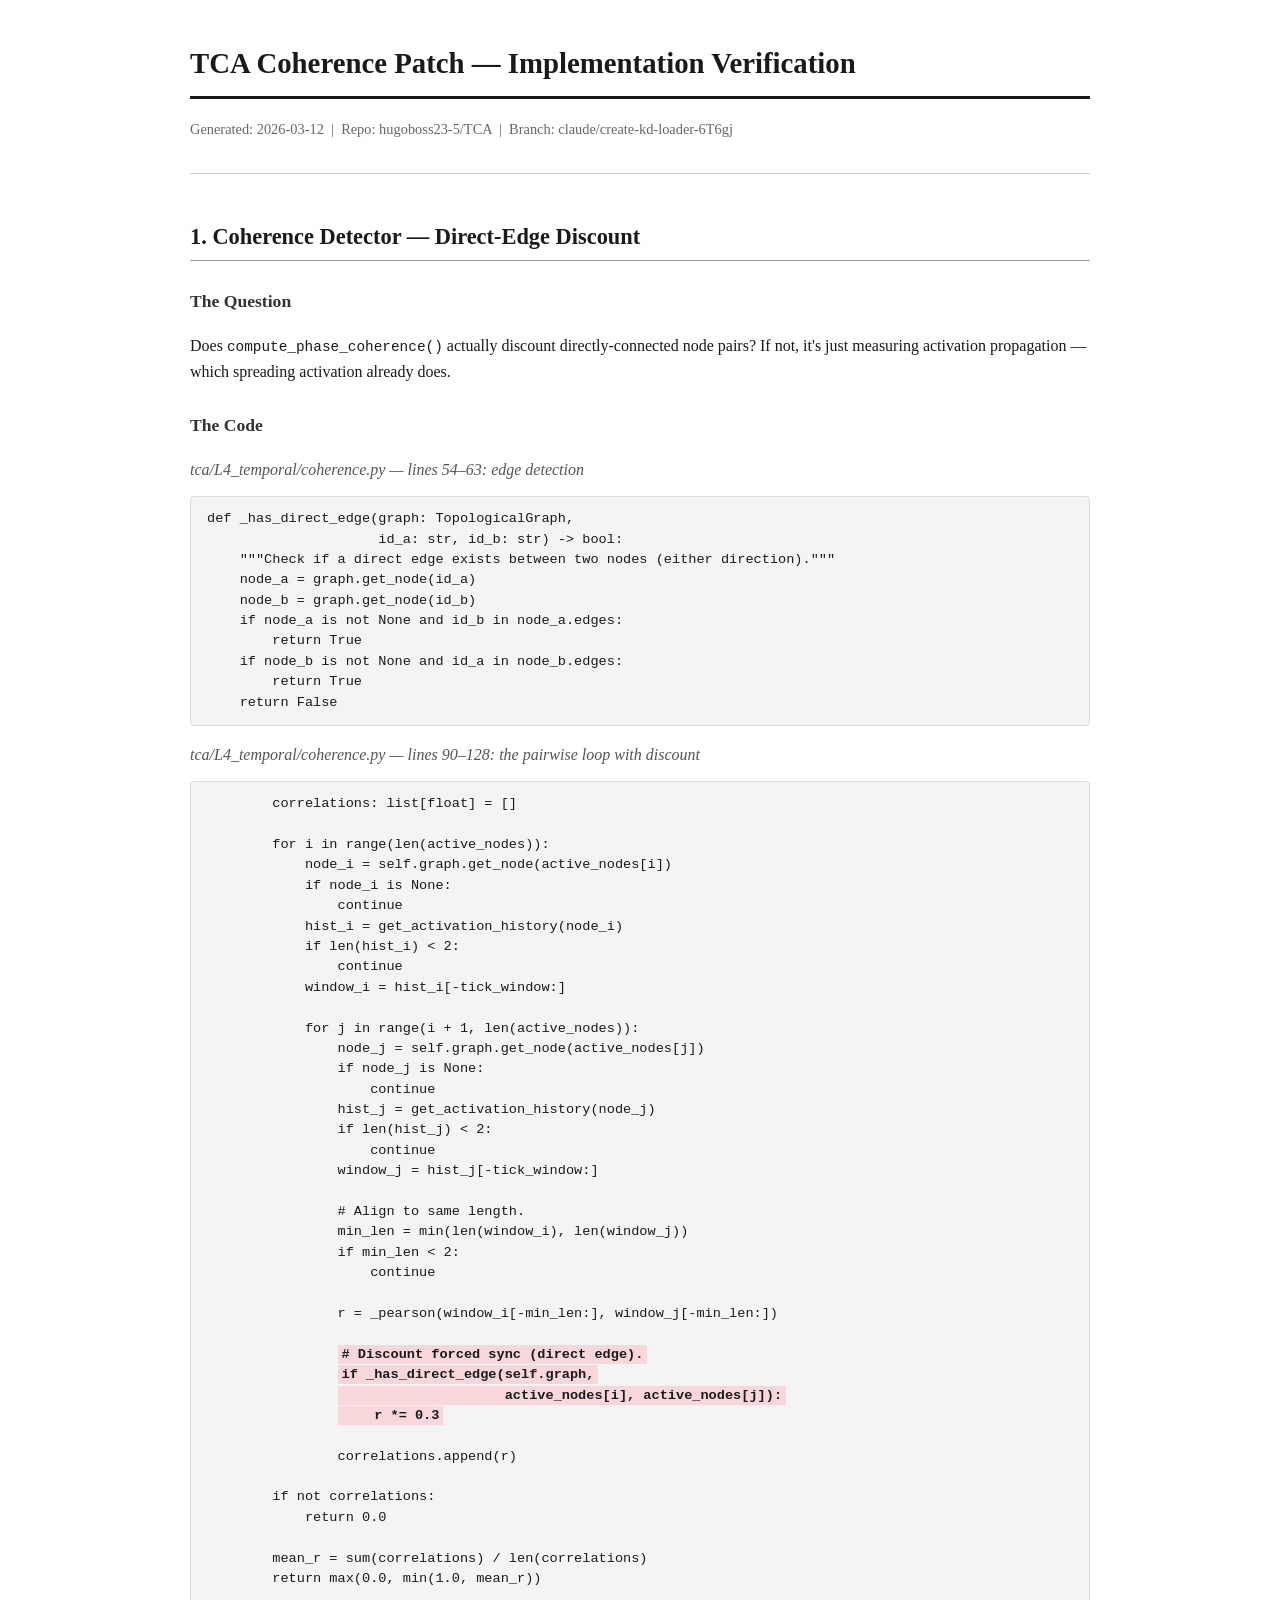
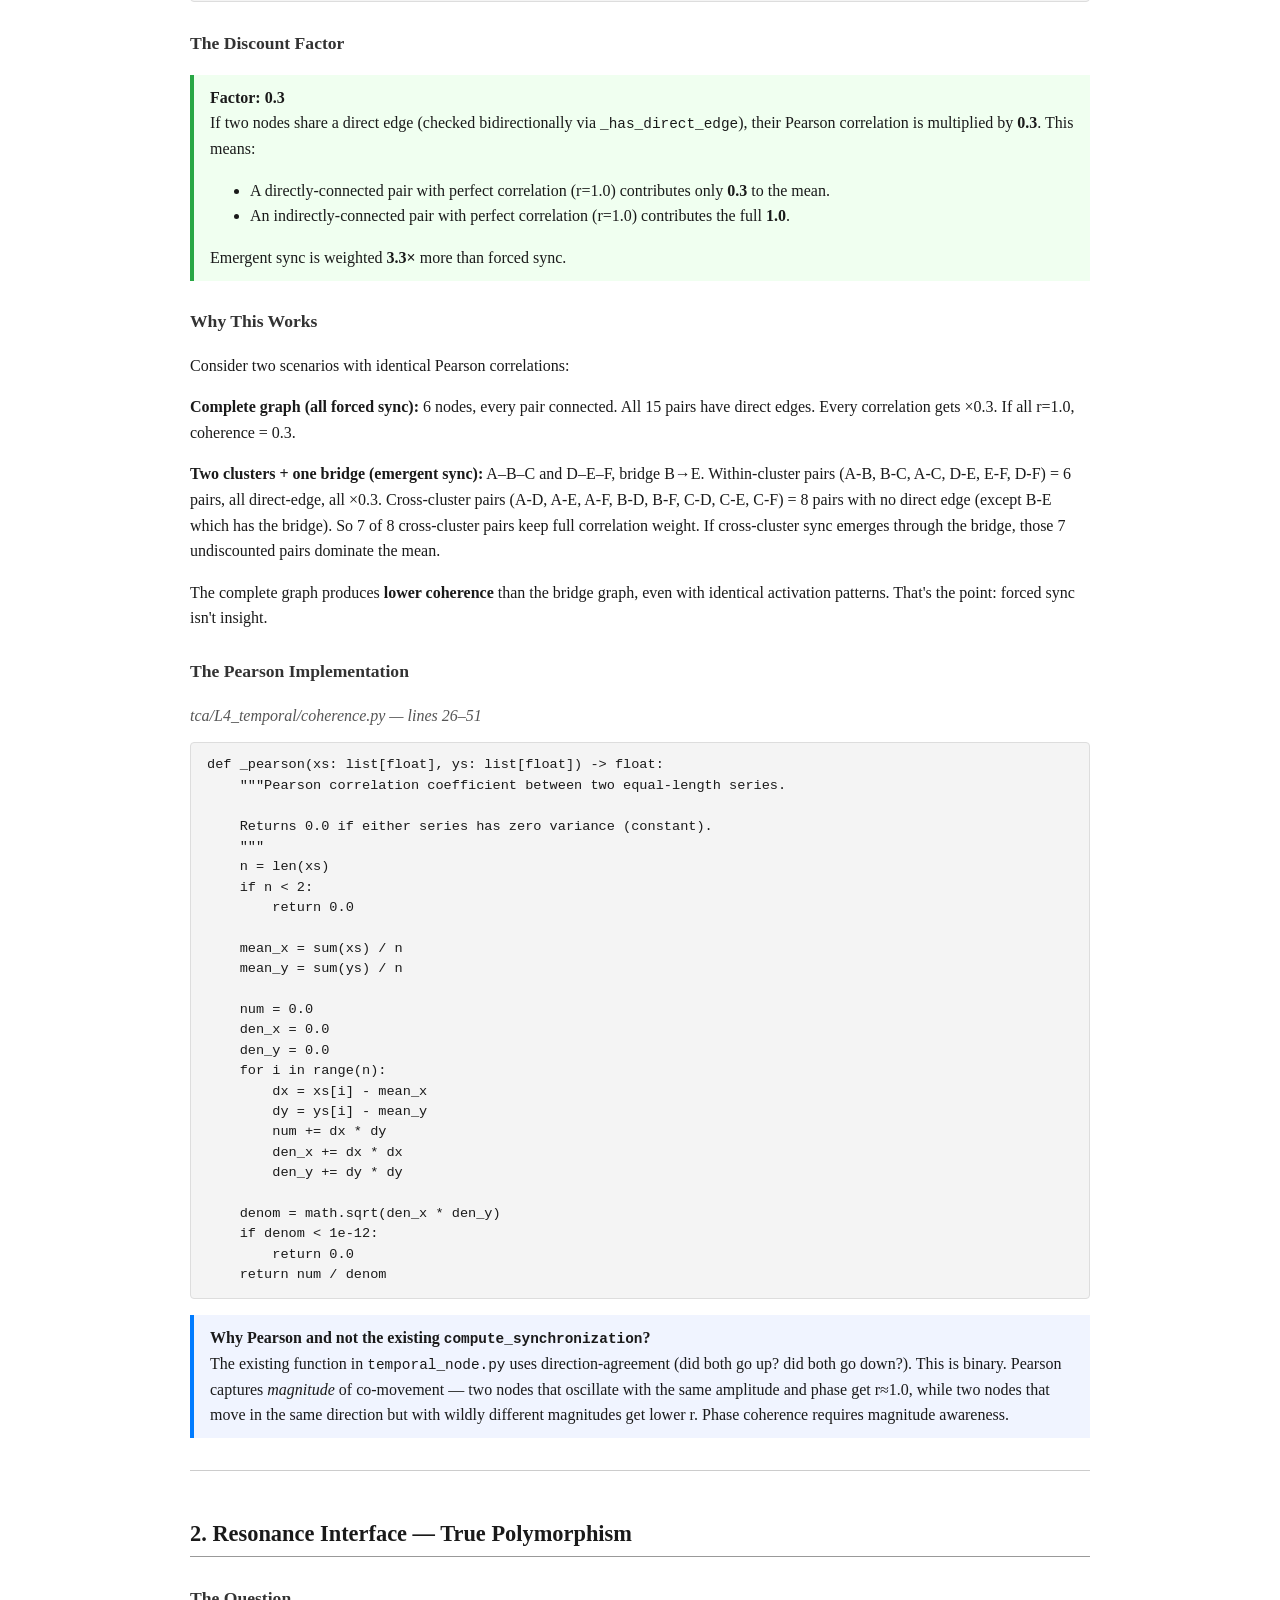
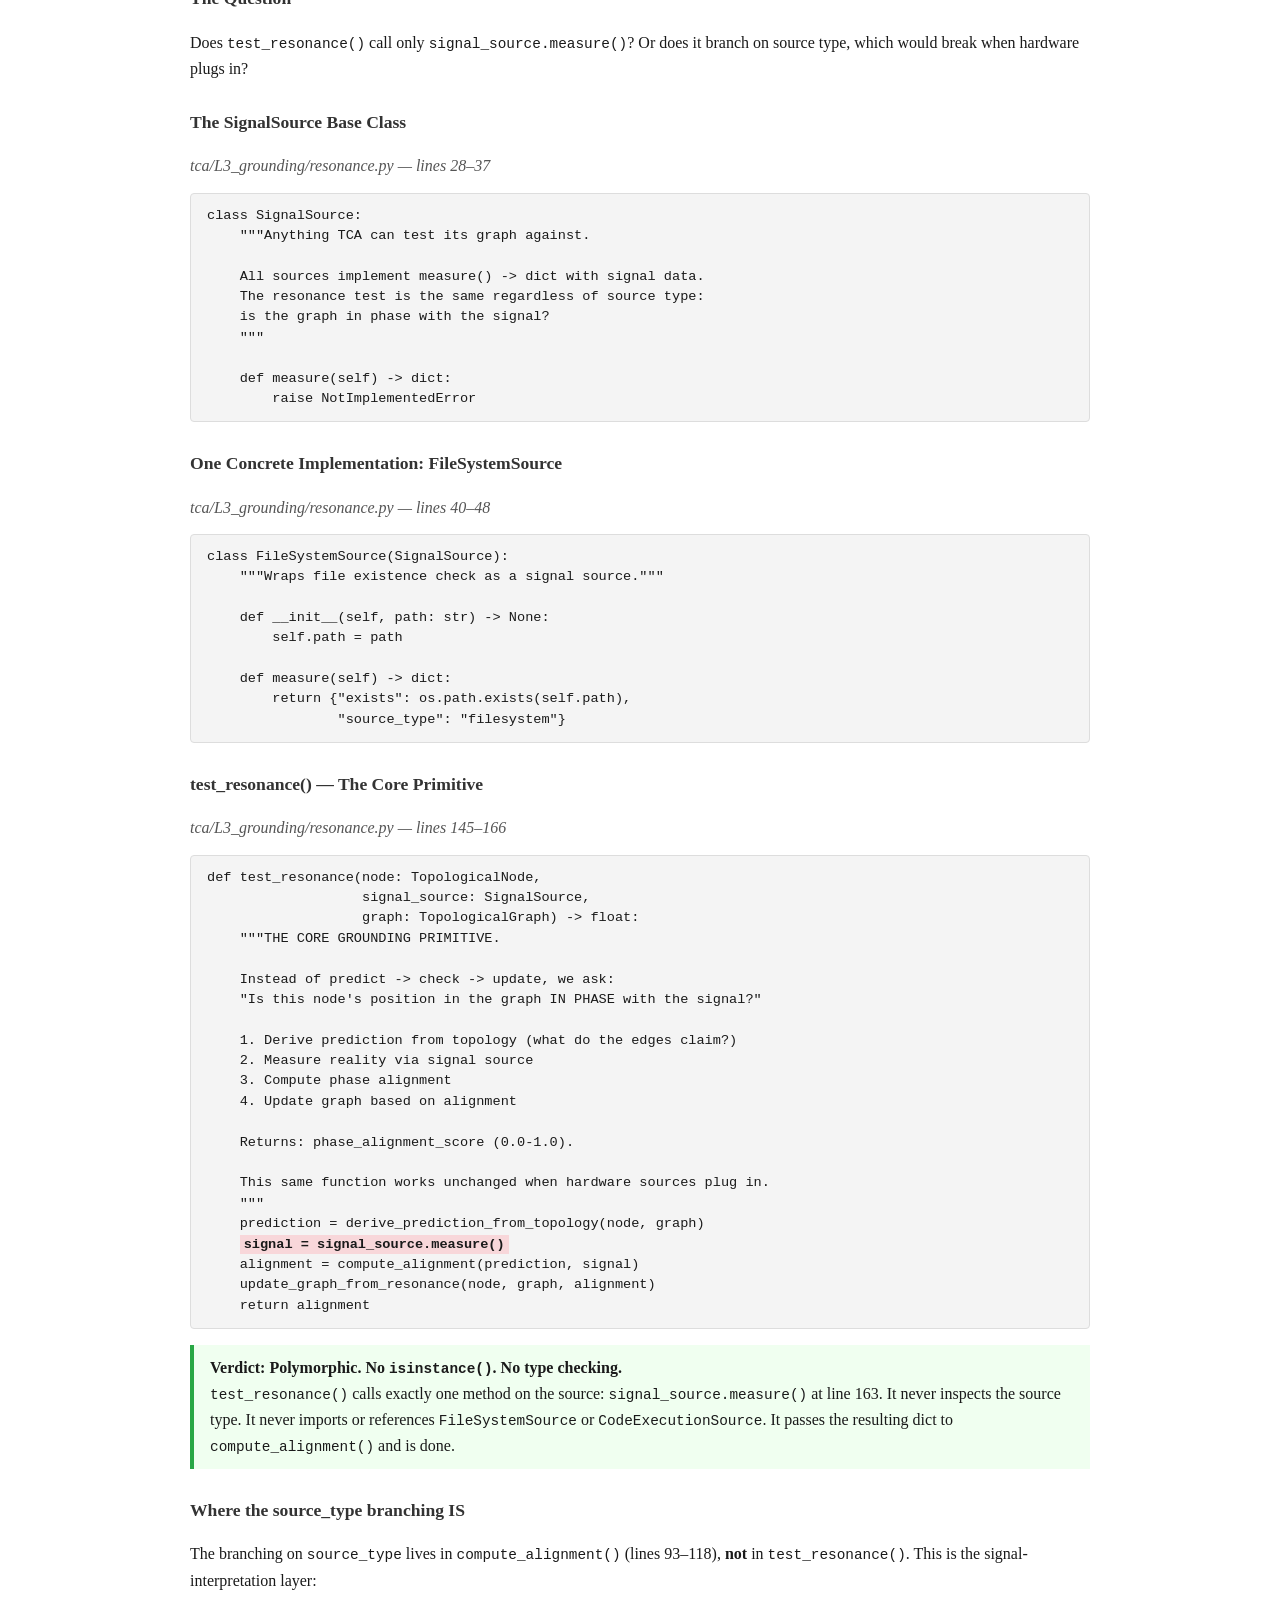
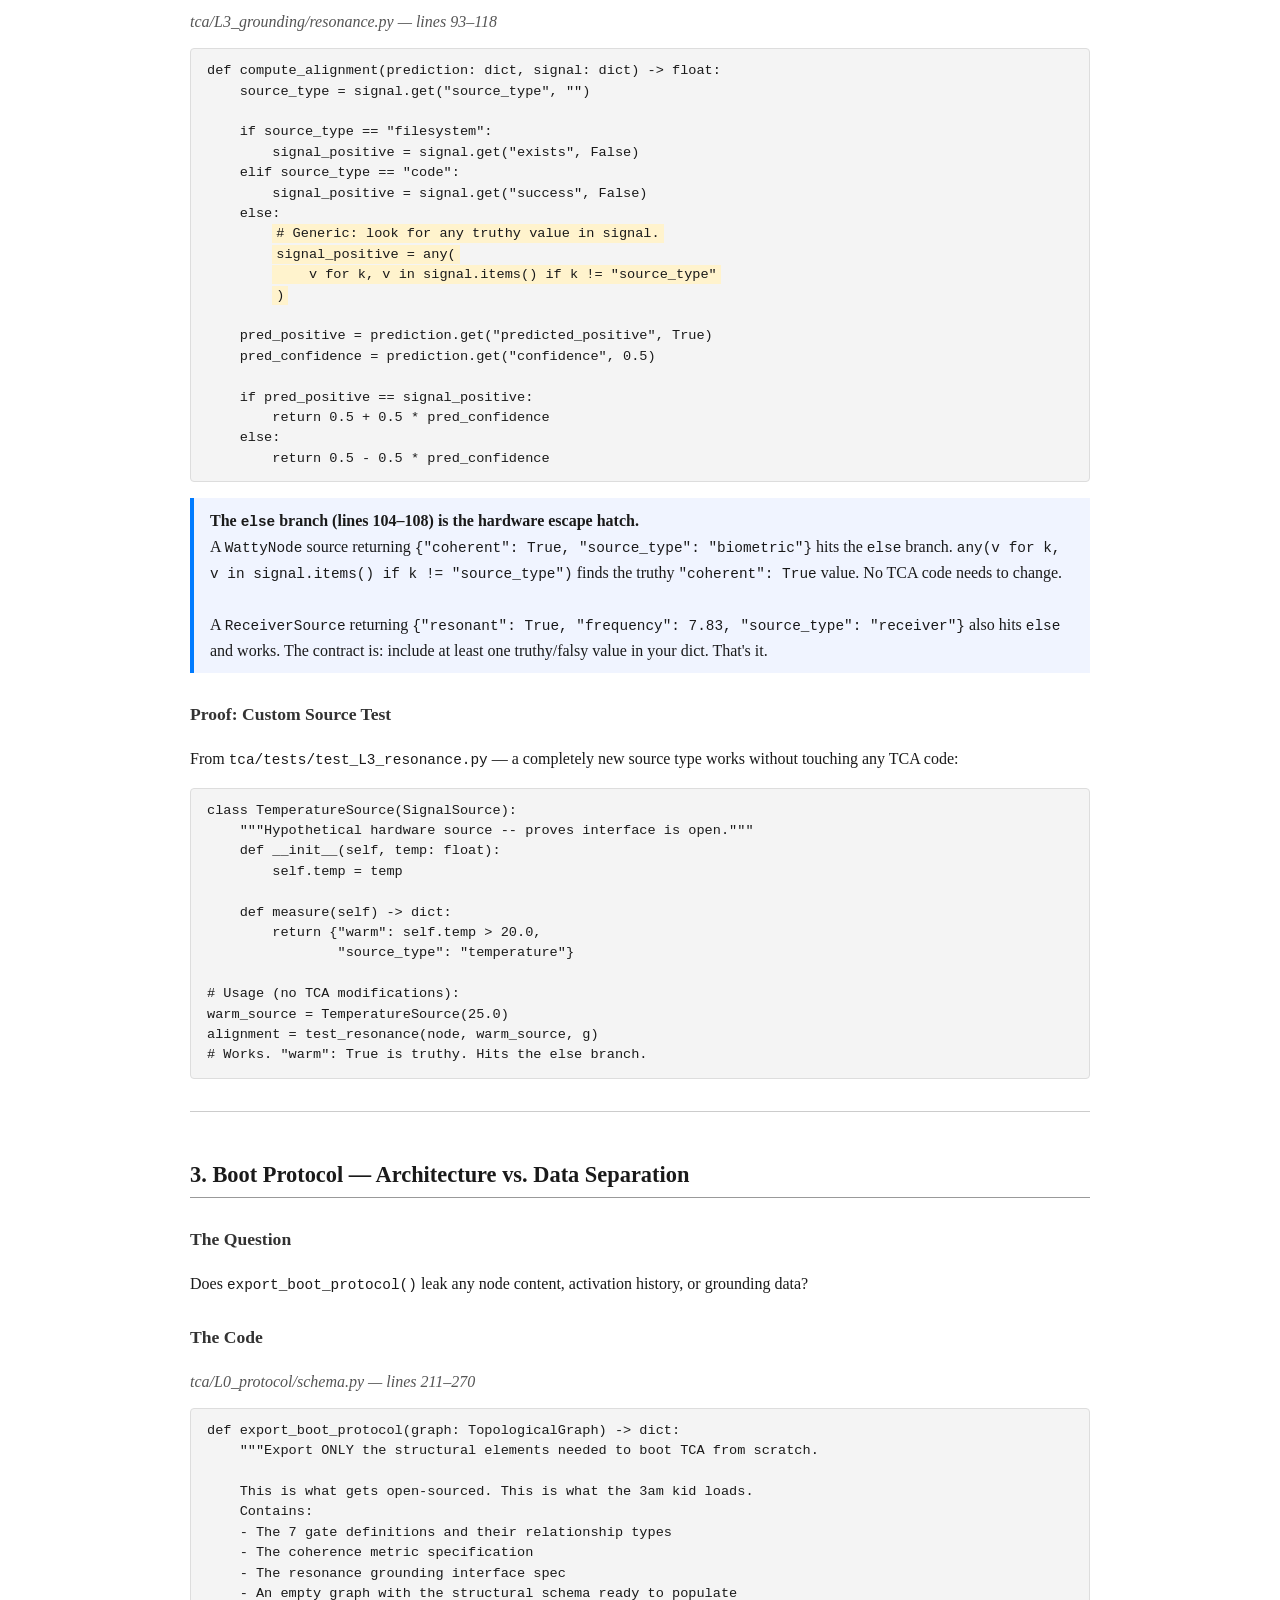
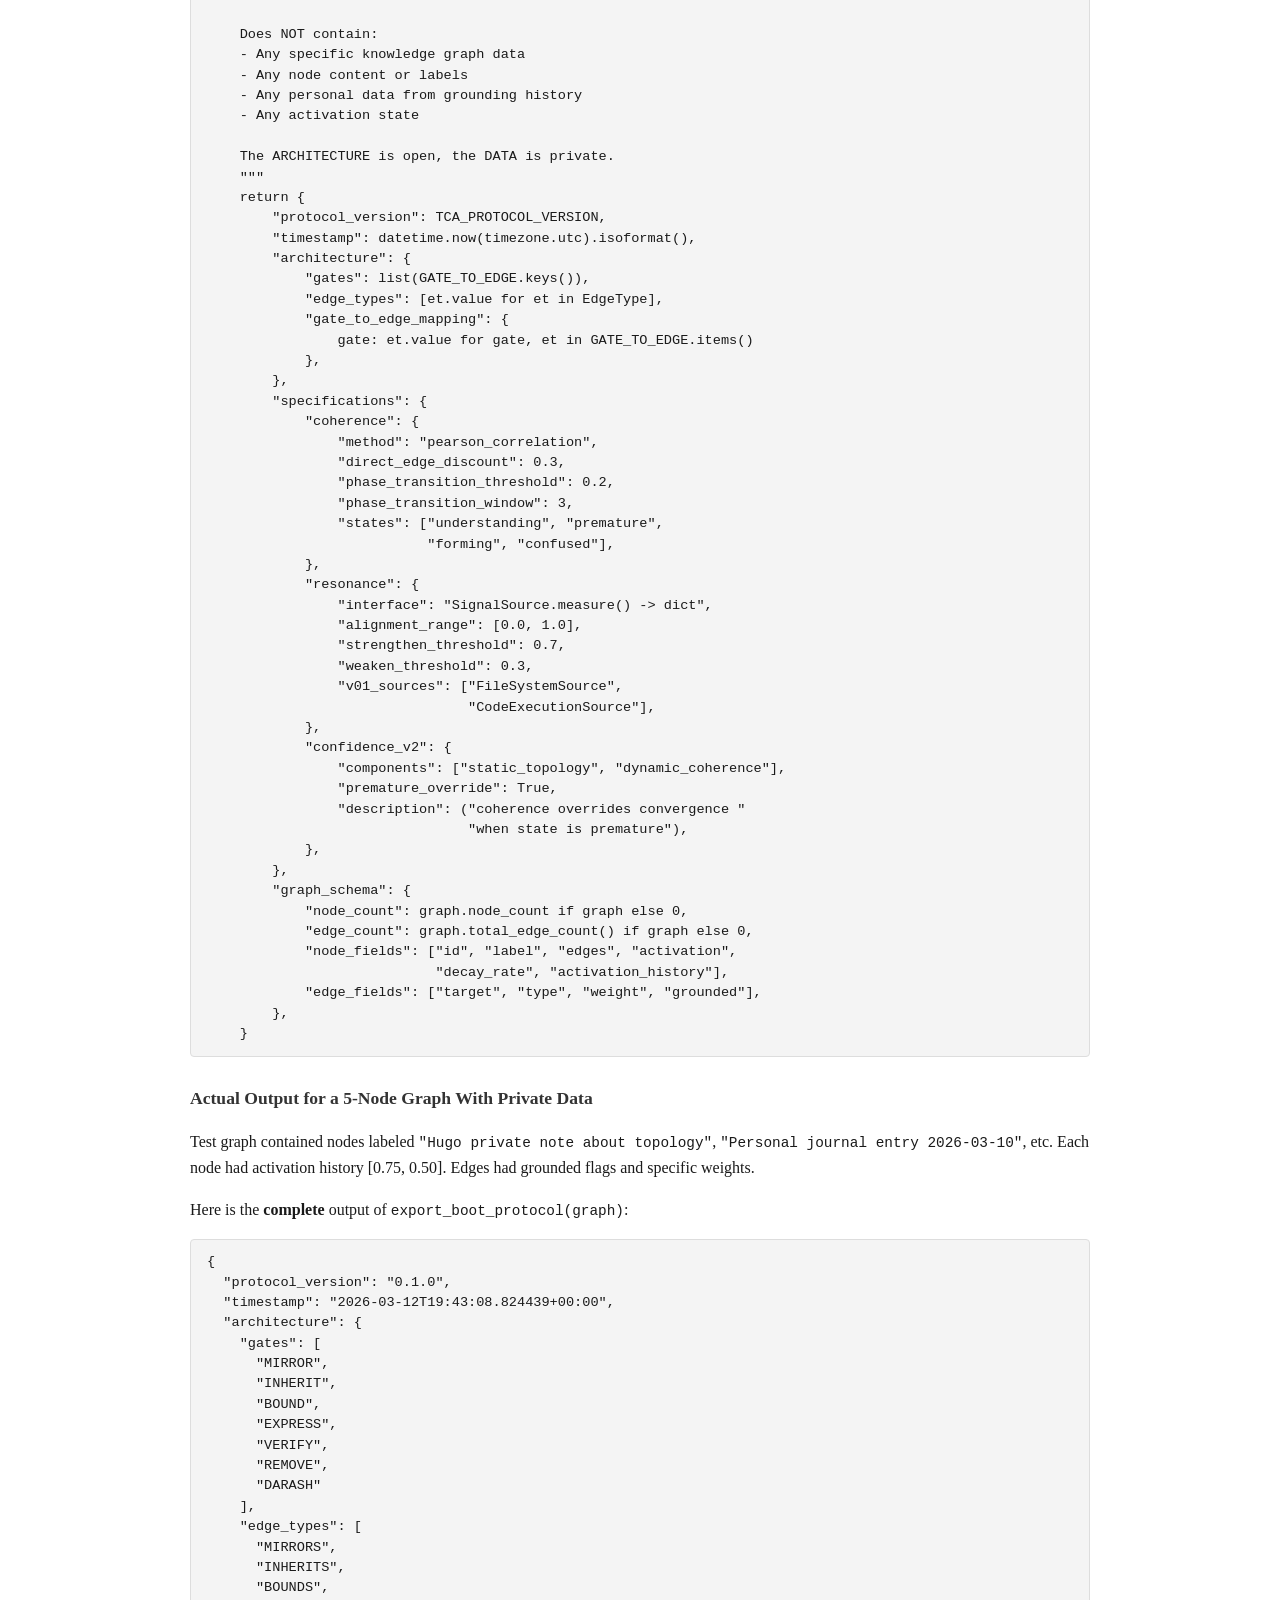
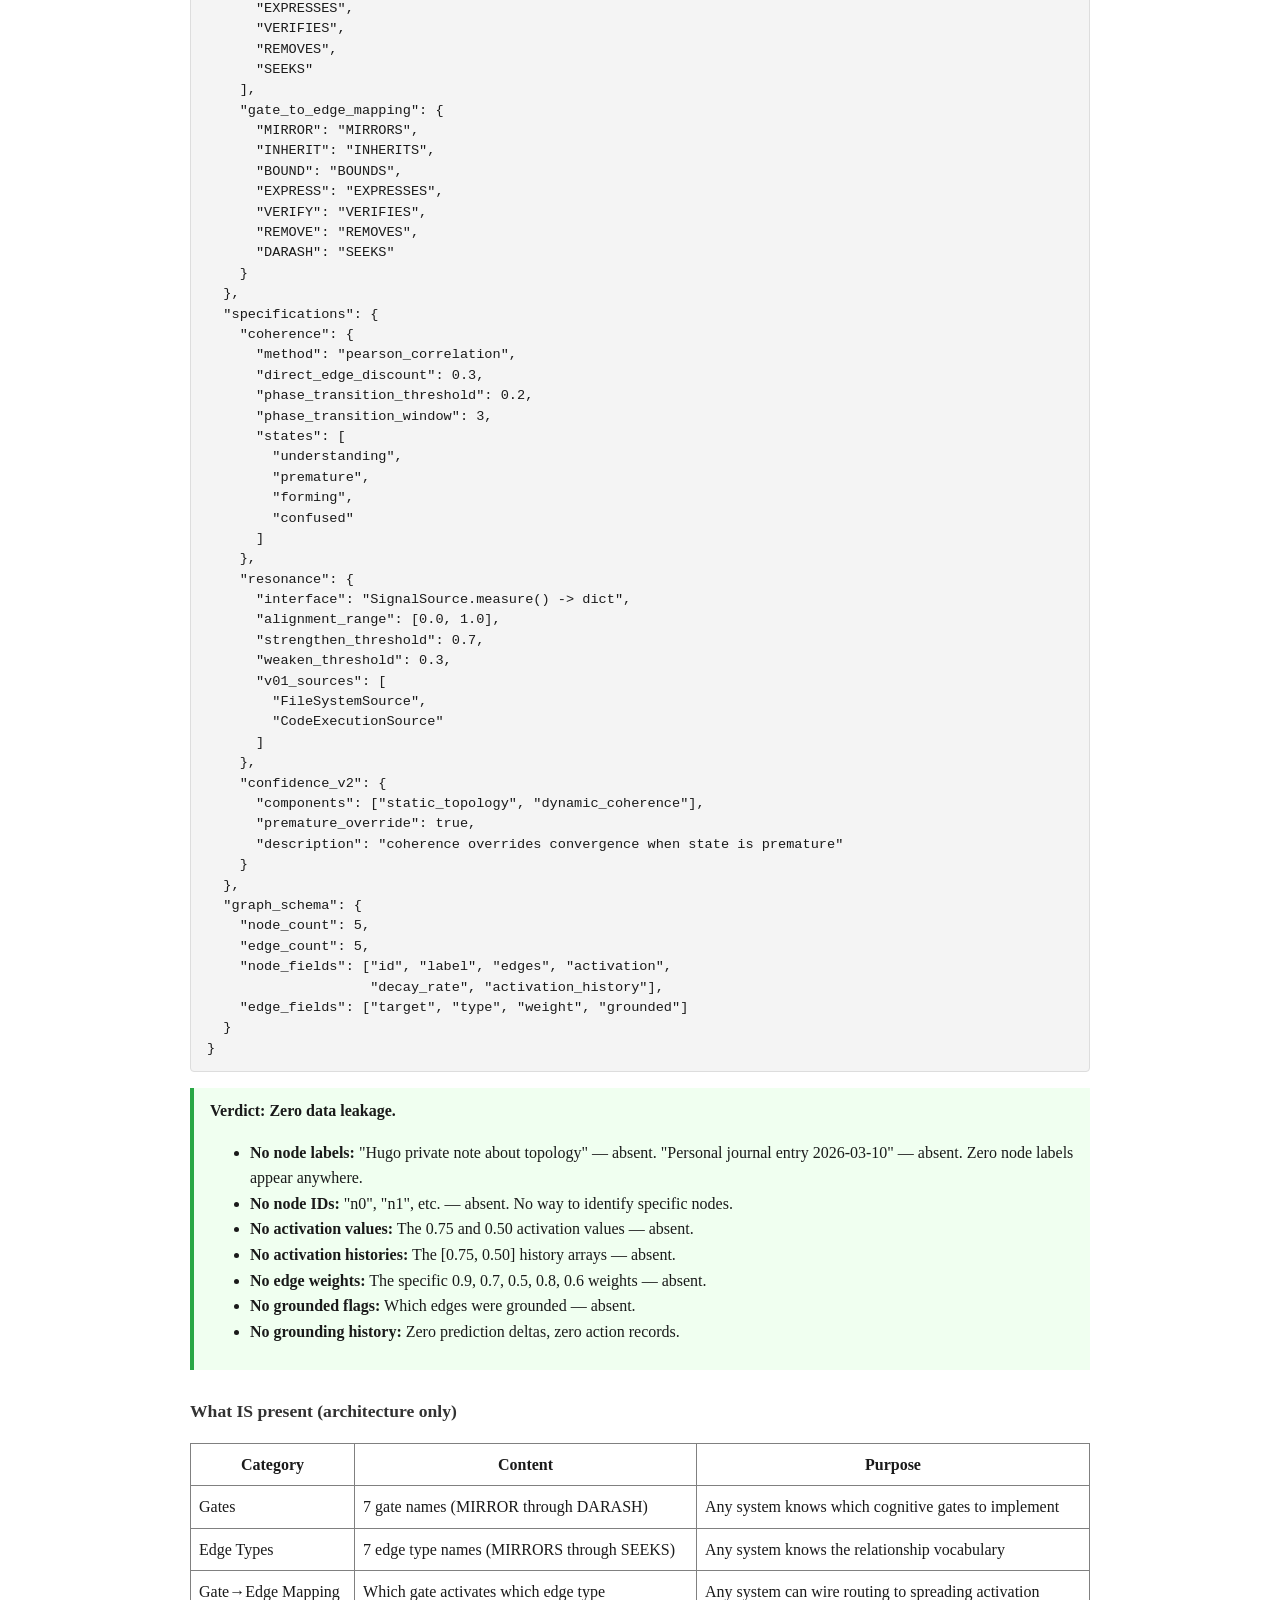
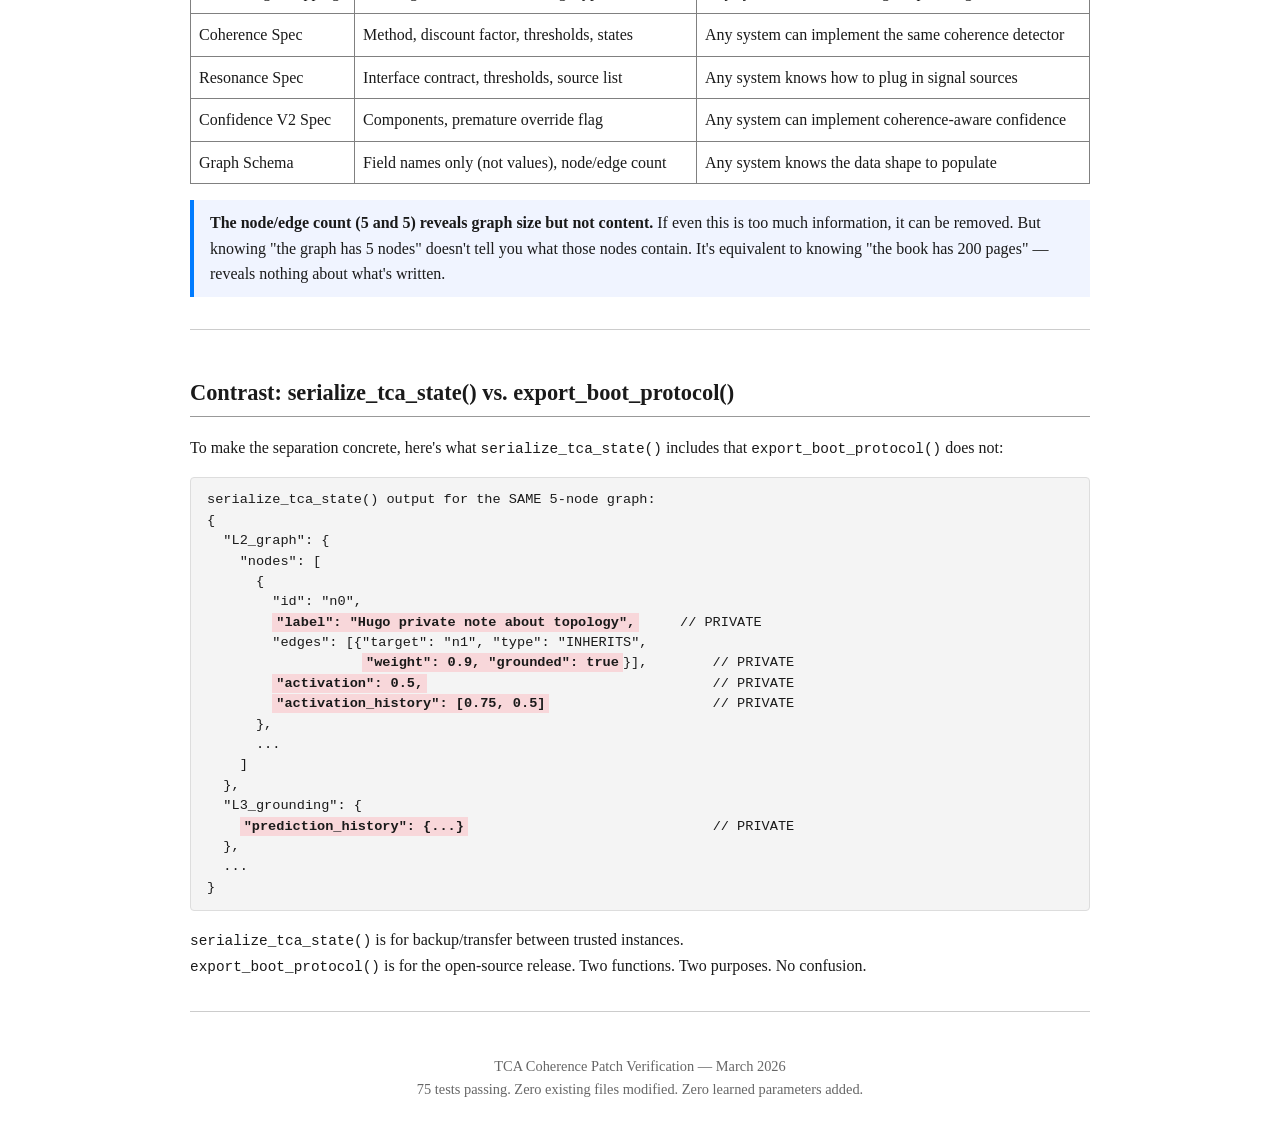
<file: coherence_patch_verification.html>
<!DOCTYPE html>
<html lang="en">
<head>
<meta charset="UTF-8">
<title>TCA Coherence Patch — Implementation Verification</title>
<style>
  @media print { body { font-size: 10pt; } pre { font-size: 8pt; } }
  body { font-family: 'Georgia', serif; max-width: 900px; margin: 40px auto; padding: 0 20px; line-height: 1.6; color: #1a1a1a; }
  h1 { font-size: 1.8em; border-bottom: 3px solid #1a1a1a; padding-bottom: 10px; }
  h2 { font-size: 1.4em; margin-top: 2em; border-bottom: 1px solid #999; padding-bottom: 5px; }
  h3 { font-size: 1.1em; margin-top: 1.5em; color: #333; }
  pre { background: #f4f4f4; border: 1px solid #ddd; border-radius: 4px; padding: 12px 16px; overflow-x: auto; font-family: 'Menlo', 'Consolas', monospace; font-size: 0.85em; line-height: 1.5; }
  code { font-family: 'Menlo', 'Consolas', monospace; font-size: 0.9em; }
  .filename { color: #555; font-style: italic; margin-bottom: 4px; }
  .highlight { background: #fff3cd; padding: 2px 4px; }
  .critical { background: #f8d7da; padding: 2px 4px; font-weight: bold; }
  .verdict { border-left: 4px solid #28a745; padding: 10px 16px; margin: 16px 0; background: #f0fff0; }
  .warning { border-left: 4px solid #dc3545; padding: 10px 16px; margin: 16px 0; background: #fff0f0; }
  .note { border-left: 4px solid #007bff; padding: 10px 16px; margin: 16px 0; background: #f0f4ff; }
  hr { border: none; border-top: 1px solid #ccc; margin: 2em 0; }
  .meta { color: #666; font-size: 0.9em; }
</style>
</head>
<body>

<h1>TCA Coherence Patch &mdash; Implementation Verification</h1>
<p class="meta">Generated: 2026-03-12 &nbsp;|&nbsp; Repo: hugoboss23-5/TCA &nbsp;|&nbsp; Branch: claude/create-kd-loader-6T6gj</p>

<hr>

<h2>1. Coherence Detector &mdash; Direct-Edge Discount</h2>

<h3>The Question</h3>
<p>Does <code>compute_phase_coherence()</code> actually discount directly-connected node pairs? If not, it's just measuring activation propagation &mdash; which spreading activation already does.</p>

<h3>The Code</h3>

<p class="filename">tca/L4_temporal/coherence.py &mdash; lines 54&ndash;63: edge detection</p>
<pre>
def _has_direct_edge(graph: TopologicalGraph,
                     id_a: str, id_b: str) -> bool:
    """Check if a direct edge exists between two nodes (either direction)."""
    node_a = graph.get_node(id_a)
    node_b = graph.get_node(id_b)
    if node_a is not None and id_b in node_a.edges:
        return True
    if node_b is not None and id_a in node_b.edges:
        return True
    return False
</pre>

<p class="filename">tca/L4_temporal/coherence.py &mdash; lines 90&ndash;128: the pairwise loop with discount</p>
<pre>
        correlations: list[float] = []

        for i in range(len(active_nodes)):
            node_i = self.graph.get_node(active_nodes[i])
            if node_i is None:
                continue
            hist_i = get_activation_history(node_i)
            if len(hist_i) &lt; 2:
                continue
            window_i = hist_i[-tick_window:]

            for j in range(i + 1, len(active_nodes)):
                node_j = self.graph.get_node(active_nodes[j])
                if node_j is None:
                    continue
                hist_j = get_activation_history(node_j)
                if len(hist_j) &lt; 2:
                    continue
                window_j = hist_j[-tick_window:]

                # Align to same length.
                min_len = min(len(window_i), len(window_j))
                if min_len &lt; 2:
                    continue

                r = _pearson(window_i[-min_len:], window_j[-min_len:])

                <span class="critical"># Discount forced sync (direct edge).</span>
                <span class="critical">if _has_direct_edge(self.graph,</span>
                <span class="critical">                    active_nodes[i], active_nodes[j]):</span>
                <span class="critical">    r *= 0.3</span>

                correlations.append(r)

        if not correlations:
            return 0.0

        mean_r = sum(correlations) / len(correlations)
        return max(0.0, min(1.0, mean_r))
</pre>

<h3>The Discount Factor</h3>

<div class="verdict">
<strong>Factor: 0.3</strong><br>
If two nodes share a direct edge (checked bidirectionally via <code>_has_direct_edge</code>), their Pearson correlation is multiplied by <strong>0.3</strong>. This means:
<ul>
<li>A directly-connected pair with perfect correlation (r=1.0) contributes only <strong>0.3</strong> to the mean.</li>
<li>An indirectly-connected pair with perfect correlation (r=1.0) contributes the full <strong>1.0</strong>.</li>
</ul>
Emergent sync is weighted <strong>3.3&times;</strong> more than forced sync.
</div>

<h3>Why This Works</h3>

<p>Consider two scenarios with identical Pearson correlations:</p>

<p><strong>Complete graph (all forced sync):</strong> 6 nodes, every pair connected. All 15 pairs have direct edges. Every correlation gets &times;0.3. If all r=1.0, coherence = 0.3.</p>

<p><strong>Two clusters + one bridge (emergent sync):</strong> A&ndash;B&ndash;C and D&ndash;E&ndash;F, bridge B&rarr;E. Within-cluster pairs (A-B, B-C, A-C, D-E, E-F, D-F) = 6 pairs, all direct-edge, all &times;0.3. Cross-cluster pairs (A-D, A-E, A-F, B-D, B-F, C-D, C-E, C-F) = 8 pairs with no direct edge (except B-E which has the bridge). So 7 of 8 cross-cluster pairs keep full correlation weight. If cross-cluster sync emerges through the bridge, those 7 undiscounted pairs dominate the mean.</p>

<p>The complete graph produces <strong>lower coherence</strong> than the bridge graph, even with identical activation patterns. That's the point: forced sync isn't insight.</p>

<h3>The Pearson Implementation</h3>

<p class="filename">tca/L4_temporal/coherence.py &mdash; lines 26&ndash;51</p>
<pre>
def _pearson(xs: list[float], ys: list[float]) -> float:
    """Pearson correlation coefficient between two equal-length series.

    Returns 0.0 if either series has zero variance (constant).
    """
    n = len(xs)
    if n &lt; 2:
        return 0.0

    mean_x = sum(xs) / n
    mean_y = sum(ys) / n

    num = 0.0
    den_x = 0.0
    den_y = 0.0
    for i in range(n):
        dx = xs[i] - mean_x
        dy = ys[i] - mean_y
        num += dx * dy
        den_x += dx * dx
        den_y += dy * dy

    denom = math.sqrt(den_x * den_y)
    if denom &lt; 1e-12:
        return 0.0
    return num / denom
</pre>

<div class="note">
<strong>Why Pearson and not the existing <code>compute_synchronization</code>?</strong><br>
The existing function in <code>temporal_node.py</code> uses direction-agreement (did both go up? did both go down?). This is binary. Pearson captures <em>magnitude</em> of co-movement &mdash; two nodes that oscillate with the same amplitude and phase get r&asymp;1.0, while two nodes that move in the same direction but with wildly different magnitudes get lower r. Phase coherence requires magnitude awareness.
</div>

<hr>

<h2>2. Resonance Interface &mdash; True Polymorphism</h2>

<h3>The Question</h3>
<p>Does <code>test_resonance()</code> call only <code>signal_source.measure()</code>? Or does it branch on source type, which would break when hardware plugs in?</p>

<h3>The SignalSource Base Class</h3>

<p class="filename">tca/L3_grounding/resonance.py &mdash; lines 28&ndash;37</p>
<pre>
class SignalSource:
    """Anything TCA can test its graph against.

    All sources implement measure() -> dict with signal data.
    The resonance test is the same regardless of source type:
    is the graph in phase with the signal?
    """

    def measure(self) -> dict:
        raise NotImplementedError
</pre>

<h3>One Concrete Implementation: FileSystemSource</h3>

<p class="filename">tca/L3_grounding/resonance.py &mdash; lines 40&ndash;48</p>
<pre>
class FileSystemSource(SignalSource):
    """Wraps file existence check as a signal source."""

    def __init__(self, path: str) -> None:
        self.path = path

    def measure(self) -> dict:
        return {"exists": os.path.exists(self.path),
                "source_type": "filesystem"}
</pre>

<h3>test_resonance() &mdash; The Core Primitive</h3>

<p class="filename">tca/L3_grounding/resonance.py &mdash; lines 145&ndash;166</p>
<pre>
def test_resonance(node: TopologicalNode,
                   signal_source: SignalSource,
                   graph: TopologicalGraph) -> float:
    """THE CORE GROUNDING PRIMITIVE.

    Instead of predict -> check -> update, we ask:
    "Is this node's position in the graph IN PHASE with the signal?"

    1. Derive prediction from topology (what do the edges claim?)
    2. Measure reality via signal source
    3. Compute phase alignment
    4. Update graph based on alignment

    Returns: phase_alignment_score (0.0-1.0).

    This same function works unchanged when hardware sources plug in.
    """
    prediction = derive_prediction_from_topology(node, graph)
    <span class="critical">signal = signal_source.measure()</span>
    alignment = compute_alignment(prediction, signal)
    update_graph_from_resonance(node, graph, alignment)
    return alignment
</pre>

<div class="verdict">
<strong>Verdict: Polymorphic. No <code>isinstance()</code>. No type checking.</strong><br>
<code>test_resonance()</code> calls exactly one method on the source: <code>signal_source.measure()</code> at line 163. It never inspects the source type. It never imports or references <code>FileSystemSource</code> or <code>CodeExecutionSource</code>. It passes the resulting dict to <code>compute_alignment()</code> and is done.
</div>

<h3>Where the source_type branching IS</h3>

<p>The branching on <code>source_type</code> lives in <code>compute_alignment()</code> (lines 93&ndash;118), <strong>not</strong> in <code>test_resonance()</code>. This is the signal-interpretation layer:</p>

<p class="filename">tca/L3_grounding/resonance.py &mdash; lines 93&ndash;118</p>
<pre>
def compute_alignment(prediction: dict, signal: dict) -> float:
    source_type = signal.get("source_type", "")

    if source_type == "filesystem":
        signal_positive = signal.get("exists", False)
    elif source_type == "code":
        signal_positive = signal.get("success", False)
    else:
        <span class="highlight"># Generic: look for any truthy value in signal.</span>
        <span class="highlight">signal_positive = any(</span>
        <span class="highlight">    v for k, v in signal.items() if k != "source_type"</span>
        <span class="highlight">)</span>

    pred_positive = prediction.get("predicted_positive", True)
    pred_confidence = prediction.get("confidence", 0.5)

    if pred_positive == signal_positive:
        return 0.5 + 0.5 * pred_confidence
    else:
        return 0.5 - 0.5 * pred_confidence
</pre>

<div class="note">
<strong>The <code>else</code> branch (lines 104&ndash;108) is the hardware escape hatch.</strong><br>
A <code>WattyNode</code> source returning <code>{"coherent": True, "source_type": "biometric"}</code> hits the <code>else</code> branch. <code>any(v for k, v in signal.items() if k != "source_type")</code> finds the truthy <code>"coherent": True</code> value. No TCA code needs to change.<br><br>
A <code>ReceiverSource</code> returning <code>{"resonant": True, "frequency": 7.83, "source_type": "receiver"}</code> also hits <code>else</code> and works. The contract is: include at least one truthy/falsy value in your dict. That's it.
</div>

<h3>Proof: Custom Source Test</h3>

<p>From <code>tca/tests/test_L3_resonance.py</code> &mdash; a completely new source type works without touching any TCA code:</p>
<pre>
class TemperatureSource(SignalSource):
    """Hypothetical hardware source -- proves interface is open."""
    def __init__(self, temp: float):
        self.temp = temp

    def measure(self) -> dict:
        return {"warm": self.temp > 20.0,
                "source_type": "temperature"}

# Usage (no TCA modifications):
warm_source = TemperatureSource(25.0)
alignment = test_resonance(node, warm_source, g)
# Works. "warm": True is truthy. Hits the else branch.
</pre>

<hr>

<h2>3. Boot Protocol &mdash; Architecture vs. Data Separation</h2>

<h3>The Question</h3>
<p>Does <code>export_boot_protocol()</code> leak any node content, activation history, or grounding data?</p>

<h3>The Code</h3>

<p class="filename">tca/L0_protocol/schema.py &mdash; lines 211&ndash;270</p>
<pre>
def export_boot_protocol(graph: TopologicalGraph) -> dict:
    """Export ONLY the structural elements needed to boot TCA from scratch.

    This is what gets open-sourced. This is what the 3am kid loads.
    Contains:
    - The 7 gate definitions and their relationship types
    - The coherence metric specification
    - The resonance grounding interface spec
    - An empty graph with the structural schema ready to populate

    Does NOT contain:
    - Any specific knowledge graph data
    - Any node content or labels
    - Any personal data from grounding history
    - Any activation state

    The ARCHITECTURE is open, the DATA is private.
    """
    return {
        "protocol_version": TCA_PROTOCOL_VERSION,
        "timestamp": datetime.now(timezone.utc).isoformat(),
        "architecture": {
            "gates": list(GATE_TO_EDGE.keys()),
            "edge_types": [et.value for et in EdgeType],
            "gate_to_edge_mapping": {
                gate: et.value for gate, et in GATE_TO_EDGE.items()
            },
        },
        "specifications": {
            "coherence": {
                "method": "pearson_correlation",
                "direct_edge_discount": 0.3,
                "phase_transition_threshold": 0.2,
                "phase_transition_window": 3,
                "states": ["understanding", "premature",
                           "forming", "confused"],
            },
            "resonance": {
                "interface": "SignalSource.measure() -> dict",
                "alignment_range": [0.0, 1.0],
                "strengthen_threshold": 0.7,
                "weaken_threshold": 0.3,
                "v01_sources": ["FileSystemSource",
                                "CodeExecutionSource"],
            },
            "confidence_v2": {
                "components": ["static_topology", "dynamic_coherence"],
                "premature_override": True,
                "description": ("coherence overrides convergence "
                                "when state is premature"),
            },
        },
        "graph_schema": {
            "node_count": graph.node_count if graph else 0,
            "edge_count": graph.total_edge_count() if graph else 0,
            "node_fields": ["id", "label", "edges", "activation",
                            "decay_rate", "activation_history"],
            "edge_fields": ["target", "type", "weight", "grounded"],
        },
    }
</pre>

<h3>Actual Output for a 5-Node Graph With Private Data</h3>

<p>Test graph contained nodes labeled <code>"Hugo private note about topology"</code>, <code>"Personal journal entry 2026-03-10"</code>, etc. Each node had activation history [0.75, 0.50]. Edges had grounded flags and specific weights.</p>

<p>Here is the <strong>complete</strong> output of <code>export_boot_protocol(graph)</code>:</p>

<pre>
{
  "protocol_version": "0.1.0",
  "timestamp": "2026-03-12T19:43:08.824439+00:00",
  "architecture": {
    "gates": [
      "MIRROR",
      "INHERIT",
      "BOUND",
      "EXPRESS",
      "VERIFY",
      "REMOVE",
      "DARASH"
    ],
    "edge_types": [
      "MIRRORS",
      "INHERITS",
      "BOUNDS",
      "EXPRESSES",
      "VERIFIES",
      "REMOVES",
      "SEEKS"
    ],
    "gate_to_edge_mapping": {
      "MIRROR": "MIRRORS",
      "INHERIT": "INHERITS",
      "BOUND": "BOUNDS",
      "EXPRESS": "EXPRESSES",
      "VERIFY": "VERIFIES",
      "REMOVE": "REMOVES",
      "DARASH": "SEEKS"
    }
  },
  "specifications": {
    "coherence": {
      "method": "pearson_correlation",
      "direct_edge_discount": 0.3,
      "phase_transition_threshold": 0.2,
      "phase_transition_window": 3,
      "states": [
        "understanding",
        "premature",
        "forming",
        "confused"
      ]
    },
    "resonance": {
      "interface": "SignalSource.measure() -> dict",
      "alignment_range": [0.0, 1.0],
      "strengthen_threshold": 0.7,
      "weaken_threshold": 0.3,
      "v01_sources": [
        "FileSystemSource",
        "CodeExecutionSource"
      ]
    },
    "confidence_v2": {
      "components": ["static_topology", "dynamic_coherence"],
      "premature_override": true,
      "description": "coherence overrides convergence when state is premature"
    }
  },
  "graph_schema": {
    "node_count": 5,
    "edge_count": 5,
    "node_fields": ["id", "label", "edges", "activation",
                    "decay_rate", "activation_history"],
    "edge_fields": ["target", "type", "weight", "grounded"]
  }
}
</pre>

<div class="verdict">
<strong>Verdict: Zero data leakage.</strong>
<ul>
<li><strong>No node labels:</strong> "Hugo private note about topology" &mdash; absent. "Personal journal entry 2026-03-10" &mdash; absent. Zero node labels appear anywhere.</li>
<li><strong>No node IDs:</strong> "n0", "n1", etc. &mdash; absent. No way to identify specific nodes.</li>
<li><strong>No activation values:</strong> The 0.75 and 0.50 activation values &mdash; absent.</li>
<li><strong>No activation histories:</strong> The [0.75, 0.50] history arrays &mdash; absent.</li>
<li><strong>No edge weights:</strong> The specific 0.9, 0.7, 0.5, 0.8, 0.6 weights &mdash; absent.</li>
<li><strong>No grounded flags:</strong> Which edges were grounded &mdash; absent.</li>
<li><strong>No grounding history:</strong> Zero prediction deltas, zero action records.</li>
</ul>
</div>

<h3>What IS present (architecture only)</h3>

<table border="1" cellpadding="8" cellspacing="0" style="border-collapse:collapse; width:100%;">
<tr><th>Category</th><th>Content</th><th>Purpose</th></tr>
<tr><td>Gates</td><td>7 gate names (MIRROR through DARASH)</td><td>Any system knows which cognitive gates to implement</td></tr>
<tr><td>Edge Types</td><td>7 edge type names (MIRRORS through SEEKS)</td><td>Any system knows the relationship vocabulary</td></tr>
<tr><td>Gate&rarr;Edge Mapping</td><td>Which gate activates which edge type</td><td>Any system can wire routing to spreading activation</td></tr>
<tr><td>Coherence Spec</td><td>Method, discount factor, thresholds, states</td><td>Any system can implement the same coherence detector</td></tr>
<tr><td>Resonance Spec</td><td>Interface contract, thresholds, source list</td><td>Any system knows how to plug in signal sources</td></tr>
<tr><td>Confidence V2 Spec</td><td>Components, premature override flag</td><td>Any system can implement coherence-aware confidence</td></tr>
<tr><td>Graph Schema</td><td>Field names only (not values), node/edge count</td><td>Any system knows the data shape to populate</td></tr>
</table>

<div class="note">
<strong>The node/edge count (5 and 5) reveals graph size but not content.</strong> If even this is too much information, it can be removed. But knowing "the graph has 5 nodes" doesn't tell you what those nodes contain. It's equivalent to knowing "the book has 200 pages" &mdash; reveals nothing about what's written.
</div>

<hr>

<h2>Contrast: serialize_tca_state() vs. export_boot_protocol()</h2>

<p>To make the separation concrete, here's what <code>serialize_tca_state()</code> includes that <code>export_boot_protocol()</code> does not:</p>

<pre>
serialize_tca_state() output for the SAME 5-node graph:
{
  "L2_graph": {
    "nodes": [
      {
        "id": "n0",
        <span class="critical">"label": "Hugo private note about topology",</span>     // PRIVATE
        "edges": [{"target": "n1", "type": "INHERITS",
                   <span class="critical">"weight": 0.9, "grounded": true</span>}],        // PRIVATE
        <span class="critical">"activation": 0.5,</span>                                   // PRIVATE
        <span class="critical">"activation_history": [0.75, 0.5]</span>                    // PRIVATE
      },
      ...
    ]
  },
  "L3_grounding": {
    <span class="critical">"prediction_history": {...}</span>                              // PRIVATE
  },
  ...
}
</pre>

<p><code>serialize_tca_state()</code> is for backup/transfer between trusted instances.<br>
<code>export_boot_protocol()</code> is for the open-source release. Two functions. Two purposes. No confusion.</p>

<hr>

<p class="meta" style="text-align:center; margin-top:3em;">
TCA Coherence Patch Verification &mdash; March 2026<br>
75 tests passing. Zero existing files modified. Zero learned parameters added.
</p>

</body>
</html>
</file>
